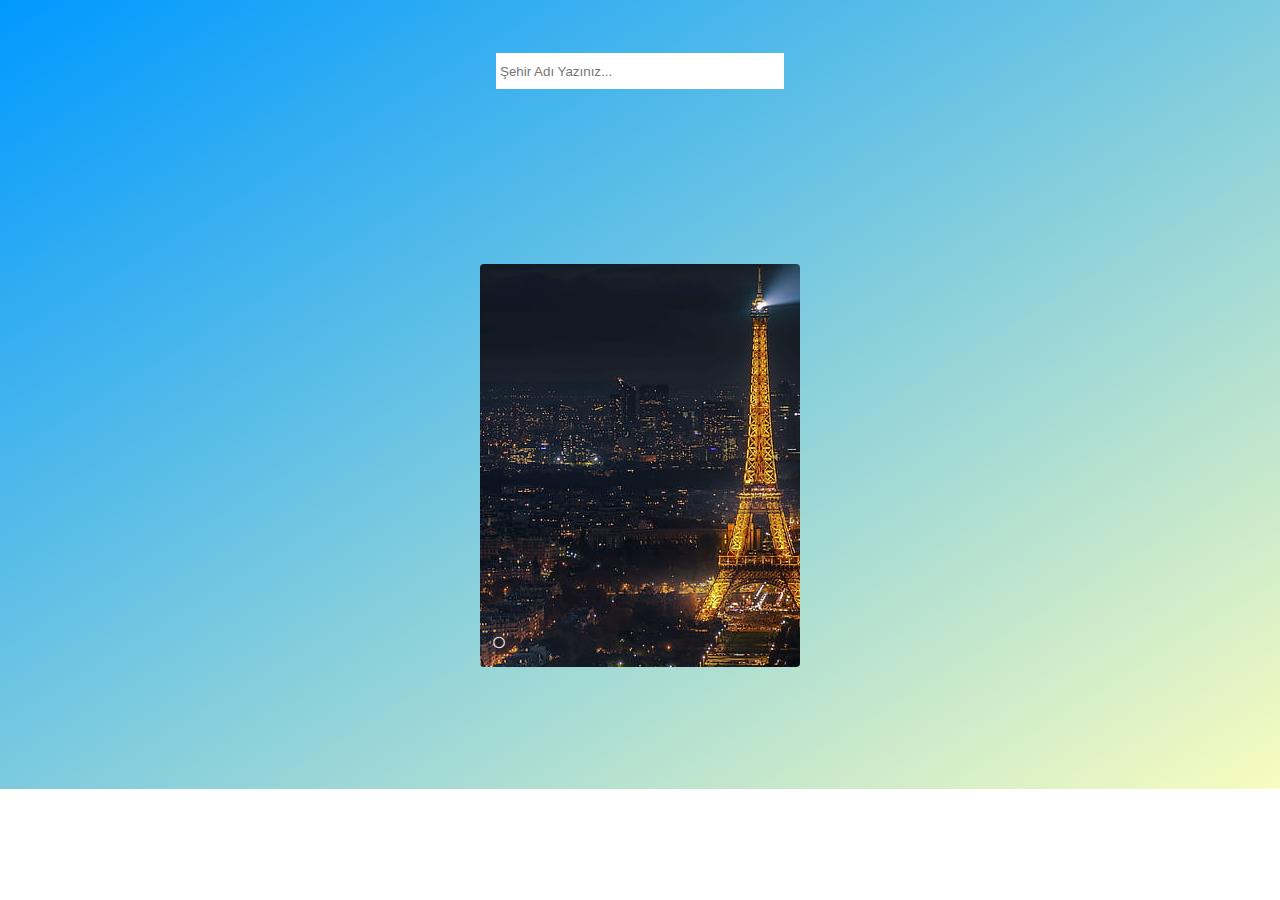
<file: index.html>
<!DOCTYPE html>
<html lang="en">

<head>
  <title>Hava Durumu</title>
  <link rel="stylesheet" href="css/reset.css">
  <link rel="preconnect" href="https://fonts.gstatic.com">
  <link href="https://fonts.googleapis.com/css2?family=PT+Serif:wght@400;600;700&display=swap" rel="stylesheet">
  <link rel="stylesheet" href="css/all.min.css">
  <link rel="stylesheet" href="css/style.css">
  <script src="js/jquery-3.5.1.min.js"></script>
  <script src="js/main.js"></script>
</head>

<body>
  <input class="searched-city" value="" type="text" placeholder="Şehir Adı Yazınız...">
  <div class="weather-container">

    <a href="detay-3.html" class="weather-box-link">
      <div class="weather-box background-color">
        <div class="city-name">
          <span class="name"></span>
          <span class="name-2"></span>
        </div><!-- end of .city-name-->
        <div class="information">
          <div class="information-degree">
            <span class="number"></span>
            <span class="status"></span>
            <i class="far fa-circle circle"></i>
          </div>
          <div class="weather-icon">
            <!-- <i class="fas fa-cloud icon"></i> -->
          </div><!-- end of .weather-icon-->
          <div class="history">
            <span class="history-number"></span>
            <span class="month"></span>
          </div>
        </div><!-- end of .information-->
      </div><!-- end of .weather-box-->
    </a>
  </div><!-- end of .weather-container-->
</body>

</html>
</file>
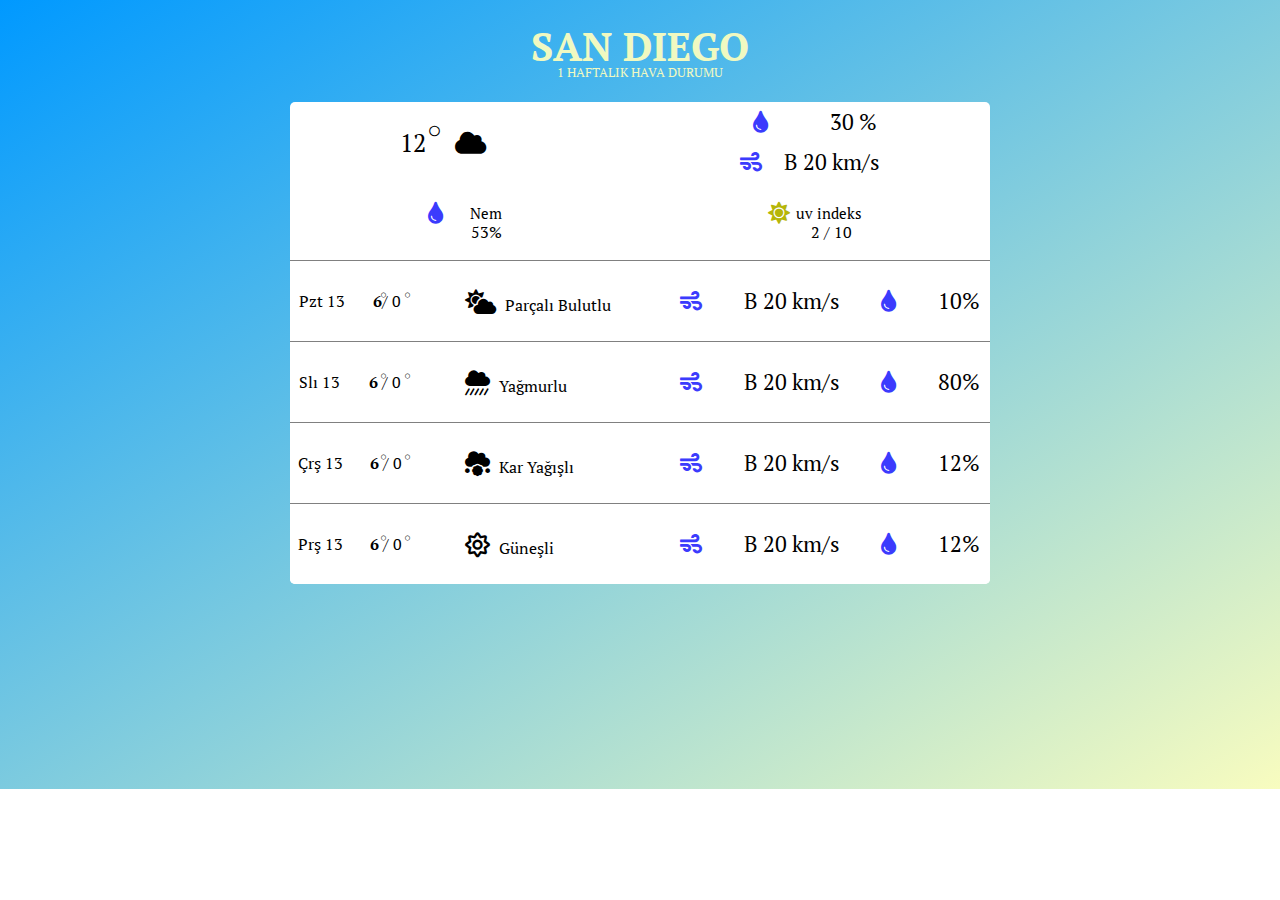
<file: detay-2.html>
<!DOCTYPE html>
<html lang="en">

<head>
  <title>Hava Durumu</title>
  <link rel="stylesheet" href="css/reset.css">
  <link rel="preconnect" href="https://fonts.gstatic.com">
  <link href="https://fonts.googleapis.com/css2?family=PT+Serif:wght@400;600;700&display=swap" rel="stylesheet">
  <link rel="stylesheet" href="css/all.min.css">
  <link rel="stylesheet" href="css/style.css">
</head>

<body>
  <div class="city-name-2">
    <span class="explanation-city">SAN DIEGO</span>
    <span class="explanation">1 HAFTALIK HAVA DURUMU</span>
  </div>
  <div class="detail-container">
    <div class="top-weather">
      <div class="top-weather-left-block">
        <i class="far fa-circle circle-2"></i>
        <span class="left-block-degree degree-2">12</span>
        <i class="fas fa-cloud"></i>
      </div><!-- end of .top-weather-left-block-->
      <div class="top-weather-right-block">
        <div class="percent">
          <i class="fas fa-tint"></i>
          <span>30 %</span>
        </div>
        <div class="wind">
          <i class="fas fa-wind"></i>
          <span>B 20 km/s</span>
        </div>
      </div><!-- end of .top-weather-right-block-->
    </div><!-- end of .top-weather-->
    <div class="bottom-weather">
      <div class="bottom-top-weather">
        <div class="bottom-top-weather-left-block">
          <div class="moisture">
            <i class="fas fa-tint color"></i>
            <span>Nem</span>
          </div>
          <span class="percent-2">53%</span>
        </div><!-- end of .bottom-top-weather-left-block-->
        <div class="bottom-top-weather-left-block">
          <div class="moisture">
            <i class="fas fa-sun sun-color"></i>
            <span> uv indeks</span>
          </div>
          <span class="percent-2">2 / 10</span>
        </div><!-- end of .bottom-top-weather-left-block-->
      </div><!-- end of .bottom-top-weather-->
    </div><!-- end of .bottom-weather-->
    <div class="detail-list-container">
      <ul>
        <li class="list-one-element">
          <div class="history-2">
            <span>Pzt 13</span>
            <span class="history-last-span"> <span class="bold">6</span>/ 0</span>
            <i class="far fa-circle circle-3"></i>
            <i class="far fa-circle circle-4"></i>
          </div>
          <div class="status-2">
            <i class="fas fa-cloud-sun"></i>
            <span>Parçalı Bulutlu</span>
          </div>
          <div class="wind wind-2">
            <i class="fas fa-wind"></i>
            <span>B 20 km/s</span>
            <i class="fas fa-tint"></i>
            <span>10%</span>
          </div>
        </li>
        <li class="list-one-element">
          <div class="history-2">
            <span>Slı 13</span>
            <span class="history-last-span"><span class="bold">6</span> / 0</span>
            <i class="far fa-circle circle-3"></i>
            <i class="far fa-circle circle-4"></i>
          </div>
          <div class="status-2">
            <i class="fas fa-cloud-showers-heavy"></i>
            <span>Yağmurlu</span>
          </div>
          <div class="wind wind-2">
            <i class="fas fa-wind"></i>
            <span>B 20 km/s</span>
            <i class="fas fa-tint"></i>
            <span>80%</span>
          </div>
        </li>
        <li class="list-one-element">
          <div class="history-2">
            <span>Çrş 13</span>
            <span class="history-last-span"><span class="bold">6</span> / 0</span>
            <i class="far fa-circle circle-3"></i>
            <i class="far fa-circle circle-4"></i>
          </div>
          <div class="status-2">
            <i class="fas fa-cloud-meatball"></i>
            <span>Kar Yağışlı</span>
          </div>
          <div class="wind wind-2">
            <i class="fas fa-wind"></i>
            <span>B 20 km/s</span>
            <i class="fas fa-tint"></i>
            <span>12%</span>
          </div>
        </li>
        <li class="list-one-element no-border">
          <div class="history-2">
            <span>Prş 13</span>
            <span class="history-last-span"><span class="bold">6</span> / 0</span>
            <i class="far fa-circle circle-3"></i>
            <i class="far fa-circle circle-4"></i>
          </div>
          <div class="status-2">
            <i class="far fa-sun"></i>
            <span>Güneşli</span>
          </div>
          <div class="wind wind-2">
            <i class="fas fa-wind"></i>
            <span>B 20 km/s</span>
            <i class="fas fa-tint"></i>
            <span>12%</span>
          </div>
        </li>

      </ul>
    </div>
  </div><!-- end of .detail-container-->



</body>

</html>
</file>
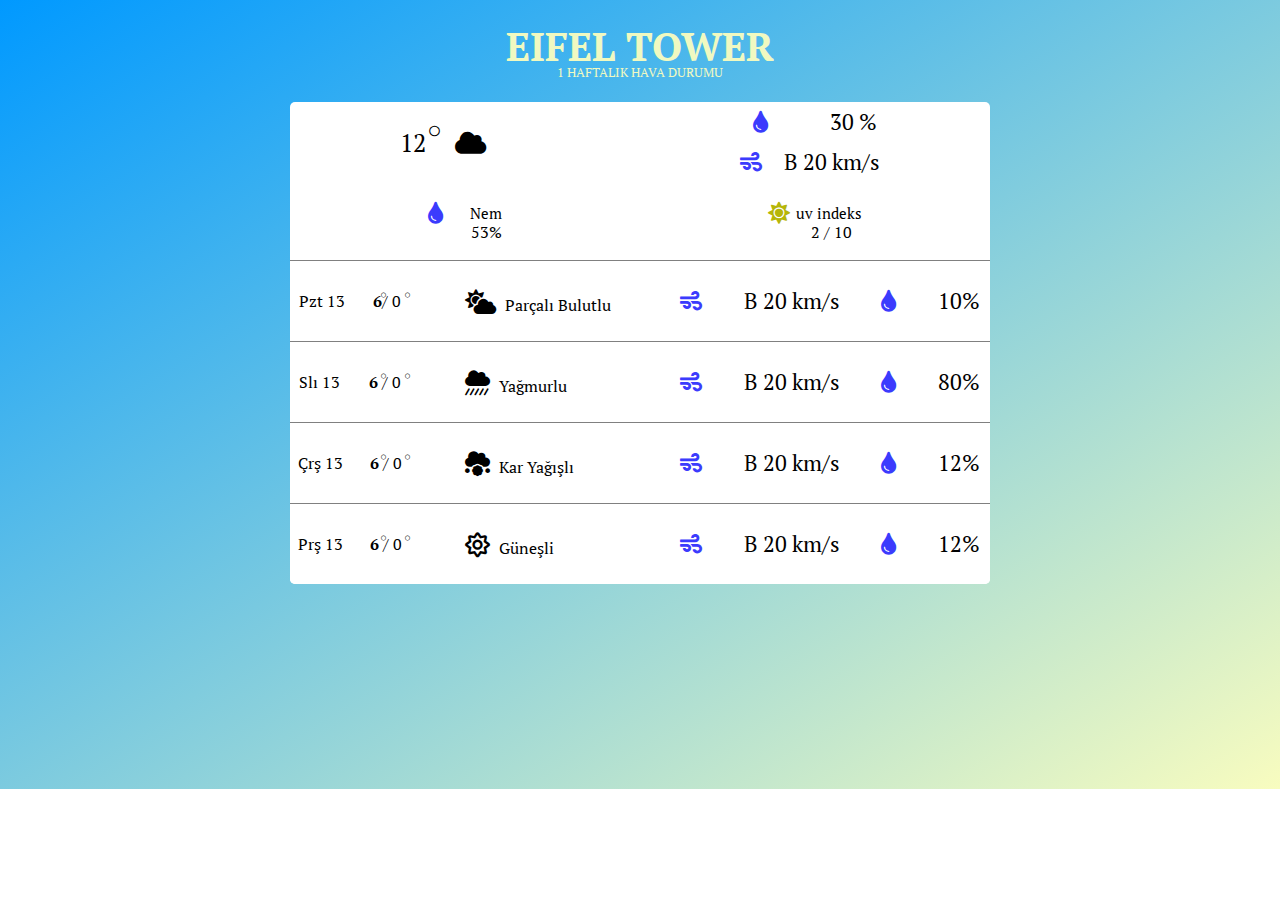
<file: detay-3.html>
<!DOCTYPE html>
<html lang="en">

<head>
  <title>Hava Durumu</title>
  <link rel="stylesheet" href="css/reset.css">
  <link rel="preconnect" href="https://fonts.gstatic.com">
  <link href="https://fonts.googleapis.com/css2?family=PT+Serif:wght@400;600;700&display=swap" rel="stylesheet">
  <link rel="stylesheet" href="css/all.min.css">
  <link rel="stylesheet" href="css/style.css">
</head>

<body>
  <div class="city-name-2">
    <span class="explanation-city">EIFEL TOWER</span>
    <span class="explanation">1 HAFTALIK HAVA DURUMU</span>
  </div>
  <div class="detail-container">
    <div class="top-weather">
      <div class="top-weather-left-block">
        <i class="far fa-circle circle-2"></i>
        <span class="left-block-degree degree-2">12</span>
        <i class="fas fa-cloud"></i>
      </div><!-- end of .top-weather-left-block-->
      <div class="top-weather-right-block">
        <div class="percent">
          <i class="fas fa-tint"></i>
          <span>30 %</span>
        </div>
        <div class="wind">
          <i class="fas fa-wind"></i>
          <span>B 20 km/s</span>
        </div>
      </div><!-- end of .top-weather-right-block-->
    </div><!-- end of .top-weather-->
    <div class="bottom-weather">
      <div class="bottom-top-weather">
        <div class="bottom-top-weather-left-block">
          <div class="moisture">
            <i class="fas fa-tint color"></i>
            <span>Nem</span>
          </div>
          <span class="percent-2">53%</span>
        </div><!-- end of .bottom-top-weather-left-block-->
        <div class="bottom-top-weather-left-block">
          <div class="moisture">
            <i class="fas fa-sun sun-color"></i>
            <span> uv indeks</span>
          </div>
          <span class="percent-2">2 / 10</span>
        </div><!-- end of .bottom-top-weather-left-block-->
      </div><!-- end of .bottom-top-weather-->

    </div><!-- end of .bottom-weather-->
    <div class="detail-list-container">
      <ul>
        <li class="list-one-element">
          <div class="history-2">
            <span>Pzt 13</span>
            <span class="history-last-span"> <span class="bold">6</span>/ 0</span>
            <i class="far fa-circle circle-3"></i>
            <i class="far fa-circle circle-4"></i>
          </div>
          <div class="status-2">
            <i class="fas fa-cloud-sun"></i>
            <span>Parçalı Bulutlu</span>
          </div>
          <div class="wind wind-2">
            <i class="fas fa-wind"></i>
            <span>B 20 km/s</span>
            <i class="fas fa-tint"></i>
            <span>10%</span>
          </div>
        </li>
        <li class="list-one-element">
          <div class="history-2">
            <span>Slı 13</span>
            <span class="history-last-span"><span class="bold">6</span> / 0</span>
            <i class="far fa-circle circle-3"></i>
            <i class="far fa-circle circle-4"></i>
          </div>
          <div class="status-2">
            <i class="fas fa-cloud-showers-heavy"></i>
            <span>Yağmurlu</span>
          </div>
          <div class="wind wind-2">
            <i class="fas fa-wind"></i>
            <span>B 20 km/s</span>
            <i class="fas fa-tint"></i>
            <span>80%</span>
          </div>
        </li>
        <li class="list-one-element">
          <div class="history-2">
            <span>Çrş 13</span>
            <span class="history-last-span"><span class="bold">6</span> / 0</span>
            <i class="far fa-circle circle-3"></i>
            <i class="far fa-circle circle-4"></i>
          </div>
          <div class="status-2">
            <i class="fas fa-cloud-meatball"></i>
            <span>Kar Yağışlı</span>
          </div>
          <div class="wind wind-2">
            <i class="fas fa-wind"></i>
            <span>B 20 km/s</span>
            <i class="fas fa-tint"></i>
            <span>12%</span>
          </div>
        </li>
        <li class="list-one-element no-border">
          <div class="history-2">
            <span>Prş 13</span>
            <span class="history-last-span"><span class="bold">6</span> / 0</span>
            <i class="far fa-circle circle-3"></i>
            <i class="far fa-circle circle-4"></i>
          </div>
          <div class="status-2">
            <i class="far fa-sun"></i>
            <span>Güneşli</span>
          </div>
          <div class="wind wind-2">
            <i class="fas fa-wind"></i>
            <span>B 20 km/s</span>
            <i class="fas fa-tint"></i>
            <span>12%</span>
          </div>
        </li>

      </ul>
    </div>
  </div><!-- end of .detail-container-->



</body>

</html>
</file>
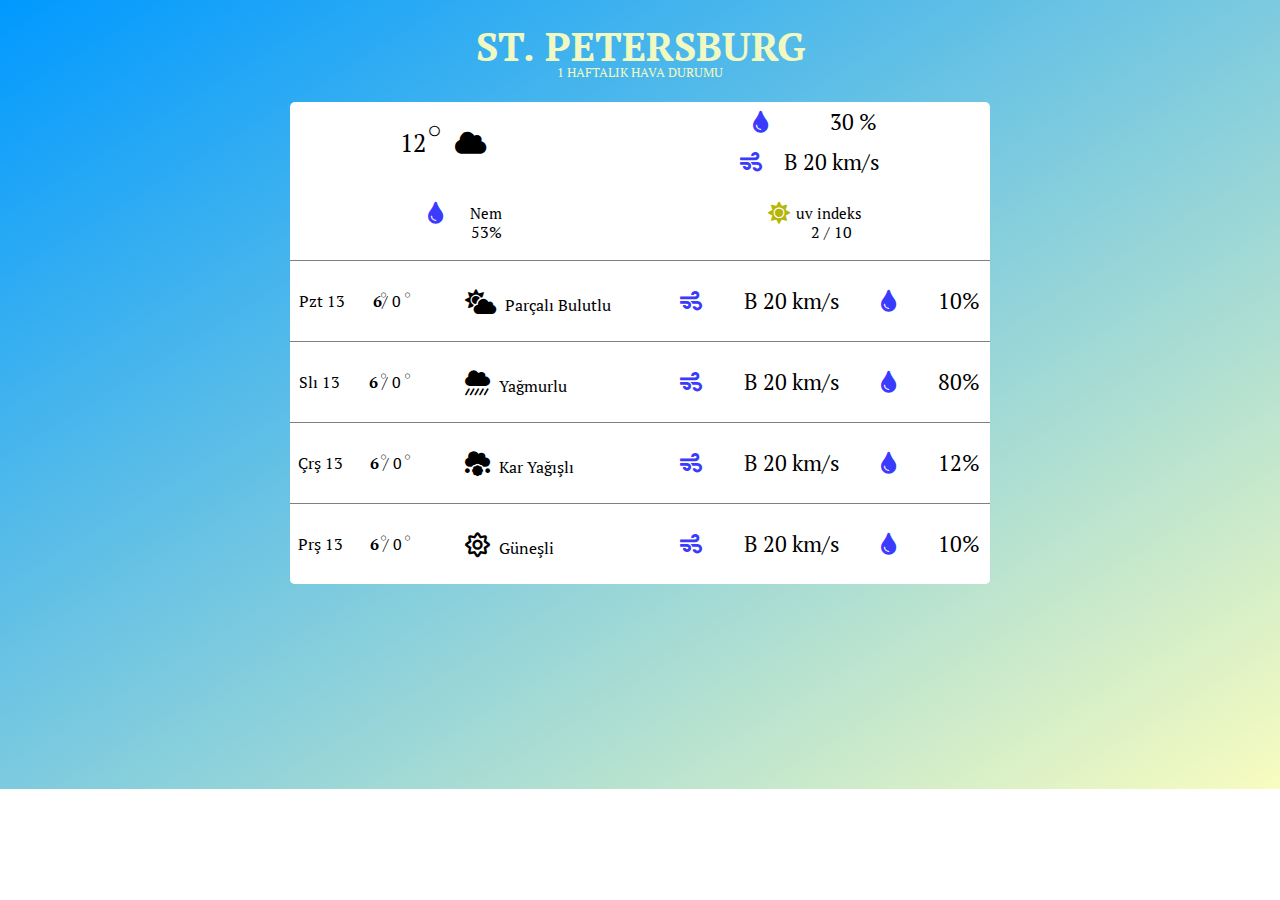
<file: detay-4.html>
<!DOCTYPE html>
<html lang="en">

<head>
  <title>Hava Durumu</title>
  <link rel="stylesheet" href="css/reset.css">
  <link rel="preconnect" href="https://fonts.gstatic.com">
  <link href="https://fonts.googleapis.com/css2?family=PT+Serif:wght@400;600;700&display=swap" rel="stylesheet">
  <link rel="stylesheet" href="css/all.min.css">
  <link rel="stylesheet" href="css/style.css">
</head>

<body>
  <div class="city-name-2">
    <span class="explanation-city">ST. PETERSBURG</span>
    <span class="explanation">1 HAFTALIK HAVA DURUMU</span>
  </div>
  <div class="detail-container">
    <div class="top-weather">
      <div class="top-weather-left-block">
        <i class="far fa-circle circle-2"></i>
        <span class="left-block-degree degree-2">12</span>
        <i class="fas fa-cloud"></i>
      </div><!-- end of .top-weather-left-block-->
      <div class="top-weather-right-block">
        <div class="percent">
          <i class="fas fa-tint"></i>
          <span>30 %</span>
        </div>
        <div class="wind">
          <i class="fas fa-wind"></i>
          <span>B 20 km/s</span>
        </div>
      </div><!-- end of .top-weather-right-block-->
    </div><!-- end of .top-weather-->
    <div class="bottom-weather">
      <div class="bottom-top-weather">
        <div class="bottom-top-weather-left-block">
          <div class="moisture">
            <i class="fas fa-tint color"></i>
            <span>Nem</span>
          </div>
          <span class="percent-2">53%</span>
        </div><!-- end of .bottom-top-weather-left-block-->
        <div class="bottom-top-weather-left-block">
          <div class="moisture">
            <i class="fas fa-sun sun-color"></i>
            <span> uv indeks</span>
          </div>
          <span class="percent-2">2 / 10</span>
        </div><!-- end of .bottom-top-weather-left-block-->
      </div><!-- end of .bottom-top-weather-->

    </div><!-- end of .bottom-weather-->
    <div class="detail-list-container">
      <ul>
        <li class="list-one-element">
          <div class="history-2">
            <span>Pzt 13</span>
            <span class="history-last-span"> <span class="bold">6</span>/ 0</span>
            <i class="far fa-circle circle-3"></i>
            <i class="far fa-circle circle-4"></i>
          </div>
          <div class="status-2">
            <i class="fas fa-cloud-sun"></i>
            <span>Parçalı Bulutlu</span>
          </div>
          <div class="wind wind-2">
            <i class="fas fa-wind"></i>
            <span>B 20 km/s</span>
            <i class="fas fa-tint"></i>
            <span>10%</span>
          </div>
        </li>
        <li class="list-one-element">
          <div class="history-2">
            <span>Slı 13</span>
            <span class="history-last-span"><span class="bold">6</span> / 0</span>
            <i class="far fa-circle circle-3"></i>
            <i class="far fa-circle circle-4"></i>
          </div>
          <div class="status-2">
            <i class="fas fa-cloud-showers-heavy"></i>
            <span>Yağmurlu</span>
          </div>
          <div class="wind wind-2">
            <i class="fas fa-wind"></i>
            <span>B 20 km/s</span>
            <i class="fas fa-tint"></i>
            <span>80%</span>
          </div>
        </li>
        <li class="list-one-element">
          <div class="history-2">
            <span>Çrş 13</span>
            <span class="history-last-span"><span class="bold">6</span> / 0</span>
            <i class="far fa-circle circle-3"></i>
            <i class="far fa-circle circle-4"></i>
          </div>
          <div class="status-2">
            <i class="fas fa-cloud-meatball"></i>
            <span>Kar Yağışlı</span>
          </div>
          <div class="wind wind-2">
            <i class="fas fa-wind"></i>
            <span>B 20 km/s</span>
            <i class="fas fa-tint"></i>
            <span>12%</span>
          </div>
        </li>
        <li class="list-one-element no-border">
          <div class="history-2">
            <span>Prş 13</span>
            <span class="history-last-span"><span class="bold">6</span> / 0</span>
            <i class="far fa-circle circle-3"></i>
            <i class="far fa-circle circle-4"></i>
          </div>
          <div class="status-2">
            <i class="far fa-sun"></i>
            <span>Güneşli</span>
          </div>
          <div class="wind wind-2">
            <i class="fas fa-wind"></i>
            <span>B 20 km/s</span>
            <i class="fas fa-tint"></i>
            <span>10%</span>
          </div>
        </li>

      </ul>
    </div>
  </div><!-- end of .detail-container-->



</body>

</html>
</file>
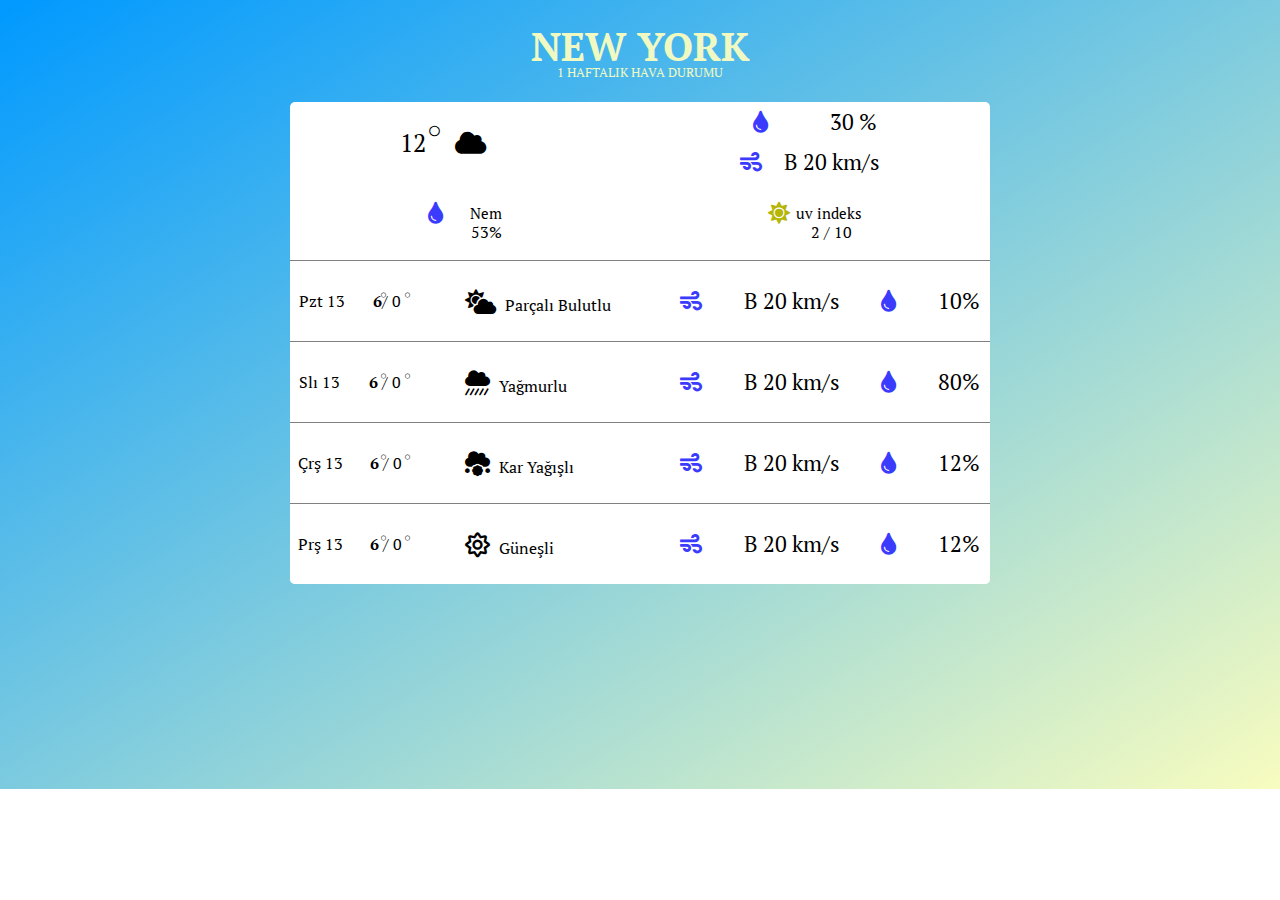
<file: detay.html>
<!DOCTYPE html>
<html lang="en">

<head>
  <title>Hava Durumu</title>
  <link rel="stylesheet" href="css/reset.css">
  <link rel="preconnect" href="https://fonts.gstatic.com">
  <link href="https://fonts.googleapis.com/css2?family=PT+Serif:wght@400;600;700&display=swap" rel="stylesheet">
  <link rel="stylesheet" href="css/all.min.css">
  <link rel="stylesheet" href="css/style.css">
</head>

<body>
  <div class="city-name-2">
    <span class="explanation-city">NEW YORK</span>
    <span class="explanation">1 HAFTALIK HAVA DURUMU</span>
  </div>
  <div class="detail-container">
    <div class="top-weather">
      <div class="top-weather-left-block">
        <i class="far fa-circle circle-2"></i>
        <span class="left-block-degree degree-2">12</span>
        <i class="fas fa-cloud"></i>
      </div><!-- end of .top-weather-left-block-->
      <div class="top-weather-right-block">
        <div class="percent">
          <i class="fas fa-tint"></i>
          <span>30 %</span>
        </div>
        <div class="wind">
          <i class="fas fa-wind"></i>
          <span>B 20 km/s</span>
        </div>
      </div><!-- end of .top-weather-right-block-->
    </div><!-- end of .top-weather-->
    <div class="bottom-weather">
      <div class="bottom-top-weather">
        <div class="bottom-top-weather-left-block">
          <div class="moisture">
            <i class="fas fa-tint color"></i>
            <span>Nem</span>
          </div>
          <span class="percent-2">53%</span>
        </div><!-- end of .bottom-top-weather-left-block-->
        <div class="bottom-top-weather-left-block">
          <div class="moisture">
            <i class="fas fa-sun sun-color"></i>
            <span> uv indeks</span>
          </div>
          <span class="percent-2">2 / 10</span>
        </div><!-- end of .bottom-top-weather-left-block-->
      </div><!-- end of .bottom-top-weather-->
    </div><!-- end of .bottom-weather-->
    <div class="detail-list-container">
      <ul>
        <li class="list-one-element">
          <div class="history-2">
            <span>Pzt 13</span>
            <span class="history-last-span"> <span class="bold">6</span>/ 0</span>
            <i class="far fa-circle circle-3"></i>
            <i class="far fa-circle circle-4"></i>
          </div>
          <div class="status-2">
            <i class="fas fa-cloud-sun"></i>
            <span>Parçalı Bulutlu</span>
          </div>
          <div class="wind wind-2">
            <i class="fas fa-wind"></i>
            <span>B 20 km/s</span>
            <i class="fas fa-tint"></i>
            <span>10%</span>
          </div>
        </li>
        <li class="list-one-element">
          <div class="history-2">
            <span>Slı 13</span>
            <span class="history-last-span"><span class="bold">6</span> / 0</span>
            <i class="far fa-circle circle-3"></i>
            <i class="far fa-circle circle-4"></i>
          </div>
          <div class="status-2">
            <i class="fas fa-cloud-showers-heavy"></i>
            <span>Yağmurlu</span>
          </div>
          <div class="wind wind-2">
            <i class="fas fa-wind"></i>
            <span>B 20 km/s</span>
            <i class="fas fa-tint"></i>
            <span>80%</span>
          </div>
        </li>
        <li class="list-one-element">
          <div class="history-2">
            <span>Çrş 13</span>
            <span class="history-last-span"><span class="bold">6</span> / 0</span>
            <i class="far fa-circle circle-3"></i>
            <i class="far fa-circle circle-4"></i>
          </div>
          <div class="status-2">
            <i class="fas fa-cloud-meatball"></i>
            <span>Kar Yağışlı</span>
          </div>
          <div class="wind wind-2">
            <i class="fas fa-wind"></i>
            <span>B 20 km/s</span>
            <i class="fas fa-tint"></i>
            <span>12%</span>
          </div>
        </li>
        <li class="list-one-element no-border">
          <div class="history-2">
            <span>Prş 13</span>
            <span class="history-last-span"><span class="bold">6</span> / 0</span>
            <i class="far fa-circle circle-3"></i>
            <i class="far fa-circle circle-4"></i>
          </div>
          <div class="status-2">
            <i class="far fa-sun"></i>
            <span>Güneşli</span>
          </div>
          <div class="wind wind-2">
            <i class="fas fa-wind"></i>
            <span>B 20 km/s</span>
            <i class="fas fa-tint"></i>
            <span>12%</span>
          </div>
        </li>

      </ul>
    </div>
  </div><!-- end of .detail-container-->



</body>

</html>
</file>
<file: css/style.css>
body {
  background-image: linear-gradient(to bottom right, rgb(0, 153, 255), rgb(248, 252, 191));
  background-repeat: no-repeat;
  font-family: 'PT Serif', serif;
}
.weather-box {
    display: flex;
    justify-content: space-between;
    flex-direction: column;
    width: 280px;
    height: 363px;
    padding: 20px 20px;
    color: rgb(240, 233, 233);
    background-image: url(../images/eifel.png);
    background-position: center;
    border-radius: 4px;
}
.weather-container {
  display: flex;
  justify-content: space-evenly;
  align-items: center;
  height: 647px;
}
.city-name {
  display: flex;
  flex-direction: column;
}
.name {
  font-size: 22px;
  font-weight: 700;
}
.name-2 {
  font-weight: 600;
  padding-top: 4px;
  font-size: 13px;
}
.information {
  display: flex;
  justify-content: space-between;
}
.information-degree {
  display: flex;
  flex-direction: column;
  position: relative;
}
.number {
  font-size: 50px;
  
}
.status {
  padding-top: 10px;
  font-size: 13px;
  font-weight: 400;
}
.city {
  font-weight: 700;
  font-size: 17px;
}
.weather-icon {
  display: flex;
  align-items: center;
  font-size: 40px;
}
.history {
  display: flex;
  flex-direction: column;
  align-items: center;
  justify-content: center;
}
.history-number {
  font-size: 50px;
  color: #fff;
}
.name, .number, .name-2, .history-number, .month, .status {
  text-shadow: 2px 2px 5px #000000;
}
.circle {
  position: absolute;
  right: -5px;
  font-size: 12px;
}
.weather-box-2 {
  margin-top: 40px;
  margin-bottom: 40px;
}
.weather-container-2 {
  justify-content: space-evenly;
  padding-right: 150px;
  padding-left: 150px;
}
.icon {
  font-size: 55px;
}
.background-img {
  background-image: url(../images/diego.png);
  background-size: cover;
}
.background-img-2 {
  background-image: url(../images/new-york.png);
  background-size: cover;
}
.background-img-3 {
  background-image: url(../images/russia.jpg);
  background-size: cover;
}
.weather-box-link {
  text-decoration: none;
}
.weather-box-link:hover {
box-shadow:         0px 0px 60px 0px rgba(20, 20, 20, 0.58);
}
.detail-container {
  background: #fff;
  width: 700px;
  margin: 23px auto;
  margin-bottom: 205px;
  border-radius: 5px;
}
.top-weather {
  display: flex;
  justify-content: space-around;
  height: 80px;
}

.top-weather-left-block {
  display: flex;
  align-items: center;
  width: 150px;
  height: 80px;
  position: relative;
}
.top-weather-left-block span, i {
  font-size: 25px;
}
.circle-2 {
  position: absolute;
  top: 23px;
  right: 100px;
  font-size: 11px;
}
.percent {
  display: flex;
  justify-content: space-evenly;
  align-items: center;
  width: 150px;
  height: 80px;
  font-size: 22px;
}
.percent i {
  color: rgb(59, 59, 253);
  font-size: 22px;
  padding-right: 50px;
}
.top-weather-right-block {
  display: flex;
  flex-direction: column;
  width: 150px;
  height: 80px;
}
.wind {
  display: flex;
  justify-content: space-between;
  align-items: center;
  padding-right: 10px;
  height: 80px;
  font-size: 22px;
}
.wind i {
  color: rgb(59, 59, 253);
  font-size: 22px;
}
.bottom-weather {
  display: flex;
  flex-direction: column;
}
.bottom-top-weather {
  padding-top: 20px;
  padding-bottom: 20px;
  display: flex;
  justify-content: space-around;
  background: #fff(231, 230, 230);
}
.bottom-top-weather:last-child {
  border-bottom: 0px;
}
.bottom-top-weather-left-block {
  display: flex;
  flex-direction: column;
  width: 100px;
}
.city-name-2 {
  display: flex;
  justify-content: center;
  align-items: center;
  flex-direction: column;
  padding-top: 26px;
}
.explanation{
  font-size: 13px;
  font-weight: 400;
  color: #f0f9c1;
}
.explanation-city {
  color: #f0f9c1;
  font-size: 40px;
  font-weight: 900;
}
.moisture {
  display: flex;
  justify-content: space-around;
  align-items: center;
  font-size: 15px;
}
.color {
  color: rgb(59, 59, 253);
}
.sun-color {
  color: rgb(182, 182, 9);
}
.moisture i {
  font-size: 22px;
}
.percent-2 {
  display: flex;
    justify-content: flex-end;
    padding-right: 13px;
}
.general-container-2 {
  display: flex;
  justify-content: center;
}
.list-one-element {
  border-bottom: 1px solid gray;
  display: flex;
  justify-content: space-between;
  align-items: center;
  background: #fff;
}
.list-one-element:first-child {
  border-top: 1px solid gray;
}
.history-2 {
  display: flex;
  justify-content: space-around;
  position: relative;
  width: 120px;
}
.history-last-span {
  padding-left: 10px;
}
.wind-2 {
  width: 300px;
}
.degree-2 {
  padding-right: 29px;
  padding-left: 10px;
}
.circle-3 {
  position: absolute;
  font-size: 5px;
  top: 0px;
  right: 0px;
}
.circle-4 {
  position: absolute;
  top: 0px;
  right: 24px;
  font-size: 5px;
}
.status-2 {
  width: 160px;
}
.status-2 i {
  padding-right:5px;
}
.bold {
  font-weight: 700;
}
.no-border {
  border-bottom: 0px;
  border-radius: 5px;
}
input {
  display: block;
  width: 280px;
  height: 30px;
  margin: 53px auto;
  border: 2px solid #fff;
}
input:focus {
  outline: none;
}
@media (max-width: 1000px) {
  .weather-container {
    flex-direction: column;
    height: 2800px;
  }
  .weather-box {
    width: 800px;
    height: 500px;
  }
  .name {
    font-size: 50px;
  }
  .name-2 {
    font-size: 30px;
  }
  .number {
    font-size: 90px;
  }
  .status {
    font-size: 30px;
  }
  .circle {
    right: -5px;
    font-size: 25px;
  }
  .icon {
    font-size: 80px;
  }
  .history-number {
    font-size: 70px;
  }
  .month {
    font-size: 40px;
  }
}
</file>
